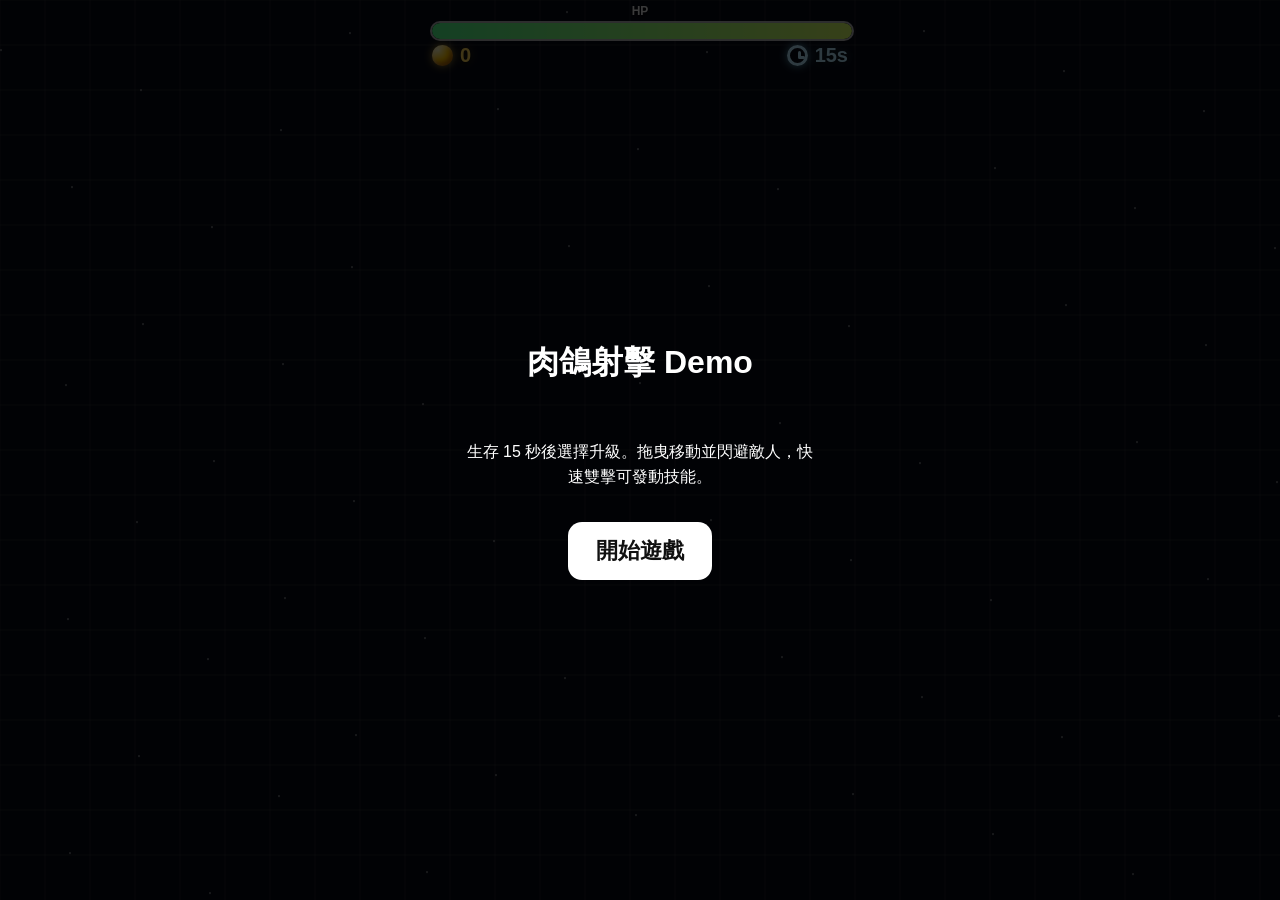
<file: index.html>
﻿<!DOCTYPE html>
<html lang="zh-Hant">
<head>
<meta charset="UTF-8">
<meta name="viewport" content="width=device-width, initial-scale=1.0, maximum-scale=1.0, user-scalable=no, viewport-fit=cover">
<title>肉鴿射擊 Demo</title>
<meta name="theme-color" content="#050814">
<meta name="apple-mobile-web-app-capable" content="yes">
<meta name="apple-mobile-web-app-title" content="GameOne">
<meta name="apple-mobile-web-app-status-bar-style" content="black-translucent">
<meta name="format-detection" content="telephone=no">
<link rel="manifest" href="./manifest.webmanifest?v=20260628-direct-drag-v1">
<link rel="apple-touch-icon" href="./icons/apple-touch-icon.png">
<link rel="icon" type="image/png" sizes="192x192" href="./icons/icon-192.png">
<link rel="stylesheet" href="./style.css?v=20260628-direct-drag-v1">
</head>

<body>
<canvas id="game"></canvas>
<div id="debugError"></div>

<div id="top">
  <div id="hpBox">
    <div id="hpLabel">HP</div>
    <div id="hpBarBack">
      <div id="hpBar"></div>
    </div>
    <div id="coinText">
      <span id="coinIcon"></span>
      <span id="coinNumber">0</span>
    </div>
    <div id="timeText">
      <span id="timeIcon"></span>
      <span id="timeNumber">15s</span>
    </div>
  </div>
</div>


<div id="startPanel">
  <h1>肉鴿射擊 Demo</h1>
  <p>生存 15 秒後選擇升級。拖曳移動並閃避敵人，快速雙擊可發動技能。</p>
  <button id="startBtn">開始遊戲</button>
</div>

<div id="gameOver">
  <h1>遊戲結束</h1>
  <div id="finalText">本次成績</div>
  <button id="restartBtn">重新開始</button>
</div>

<div id="skillPanel">
  <div id="skillPhoneFrame">
    <div id="skillTitle">選擇升級</div>
    <div id="upgradeCoinText">金幣 0</div>

    <div id="skillGrid">
      <div class="skillCard card1" data-skill="1">
        <div class="skillIcon">*</div>
        <div class="skillName">升級 1</div>
        <div class="skillDesc">效果預留</div>
      </div>

      <div class="skillCard card2" data-skill="2">
        <div class="skillIcon">+</div>
        <div class="skillName">升級 2</div>
        <div class="skillDesc">效果預留</div>
      </div>

      <div class="skillCard card3" data-skill="3">
        <div class="skillIcon">x</div>
        <div class="skillName">升級 3</div>
        <div class="skillDesc">效果預留</div>
      </div>

      <div class="skillCard card4" data-skill="4">
        <div class="skillIcon">#</div>
        <div class="skillName">升級 4</div>
        <div class="skillDesc">效果預留</div>
      </div>
    </div>

    <button id="upgradeSkipBtn" type="button">跳過</button>
    <div id="skillTip">金幣足夠可連續購買，或直接跳過</div>
  </div>
</div>

<script src="./game_config.js?v=20260628-direct-drag-v1"></script>
<script src="./player.js?v=20260628-direct-drag-v1"></script>
<script src="./enemy.js?v=20260628-direct-drag-v1"></script>
<script src="./bullet.js?v=20260628-direct-drag-v1"></script>
<script src="./skill.js?v=20260628-direct-drag-v1"></script>
<script src="./skills.js?v=20260628-direct-drag-v1"></script>
<script src="./upgrade_ui.js?v=20260628-direct-drag-v1"></script>
<script src="./main.js?v=20260628-direct-drag-v1"></script>
<script>
if ("serviceWorker" in navigator) {
  window.addEventListener("load", function () {
    const isLocalDev = location.hostname === "localhost" || location.hostname === "127.0.0.1" || location.hostname === "[::1]";

    if (location.protocol === "file:") {
      console.warn("[Game One] Service worker needs http:// or https://. file:// cannot be used for PWA offline caching.");
      return;
    }

    if (isLocalDev) {
      console.info("[Game One] local development mode: clearing service worker and cache so config changes reload immediately.");

      navigator.serviceWorker.getRegistrations()
        .then(function (registrations) {
          return Promise.all(registrations.map(function (registration) {
            return registration.unregister();
          }));
        })
        .then(function () {
          if (!("caches" in window)) return [];

          return caches.keys().then(function (cacheNames) {
            return Promise.all(cacheNames.map(function (cacheName) {
              return caches.delete(cacheName);
            }));
          });
        })
        .then(function () {
          console.info("[Game One] local development service worker and cache cleared.");
        })
        .catch(function (error) {
          console.warn("[Game One] local development cache clear failed:", error);
        });

      return;
    }

    navigator.serviceWorker.register("./service-worker.js")
      .then(function (registration) {
        console.log("[Game One] service worker registered:", registration.scope);
      })
      .catch(function (error) {
        console.error("[Game One] service worker registration failed:", error);
      });
  });
}
</script>
</body>
</html>
</file>
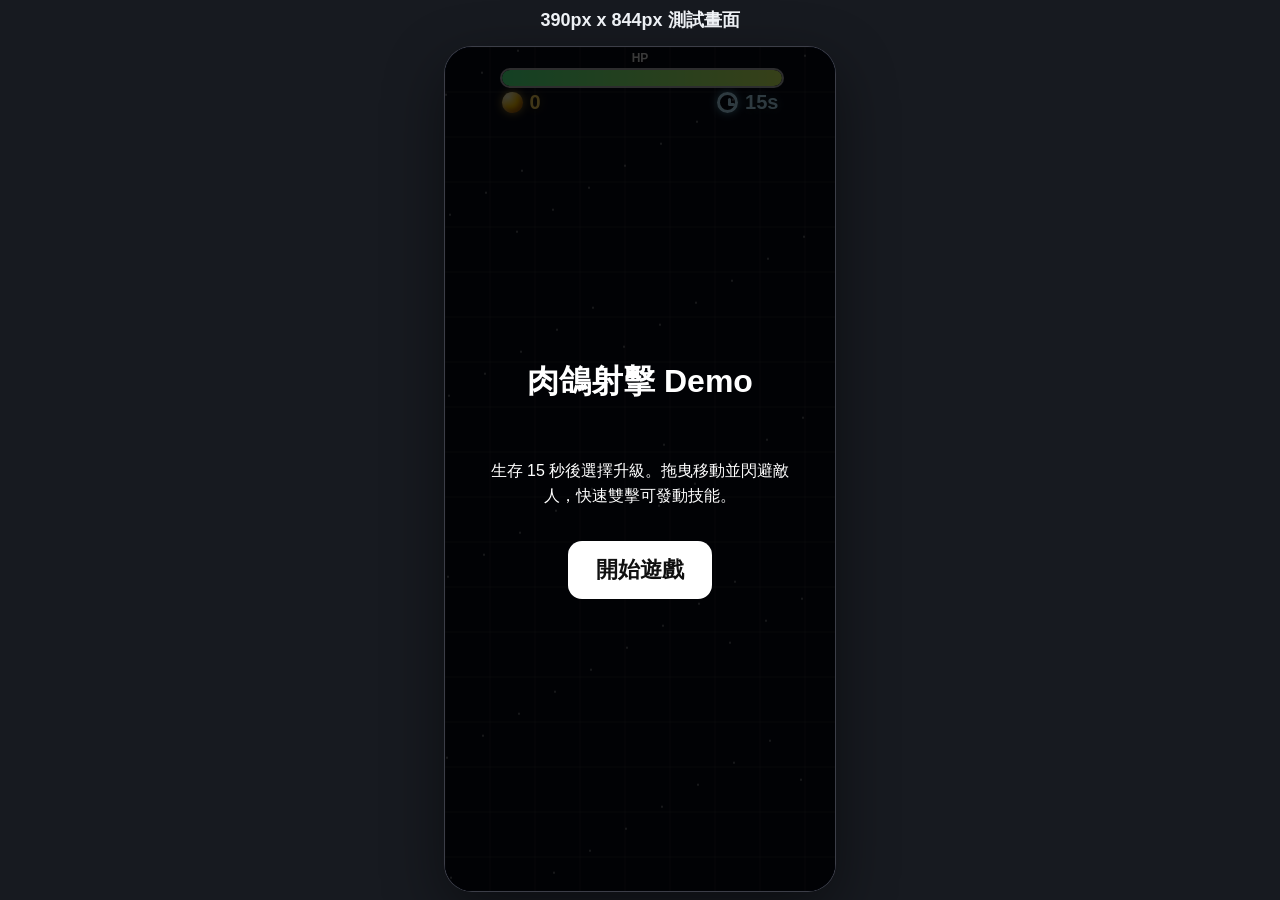
<file: test.html>
﻿<!DOCTYPE html>
<html lang="zh-Hant">
<head>
<meta charset="UTF-8">
<meta name="viewport" content="width=device-width, initial-scale=1.0">
<meta http-equiv="Cache-Control" content="no-store, no-cache, must-revalidate, max-age=0">
<meta http-equiv="Pragma" content="no-cache">
<meta http-equiv="Expires" content="0">
<title>手機直向測試</title>
<style>
html,
body {
  margin: 0;
  min-height: 100%;
  background: #171a20;
  color: #f4f7fb;
  font-family: Arial, "Microsoft JhengHei", sans-serif;
}

body {
  display: flex;
  flex-direction: column;
  align-items: center;
  justify-content: center;
  gap: 14px;
  min-height: 100vh;
}

h1 {
  margin: 0;
  font-size: 18px;
}

#phoneFrame {
  width: 390px;
  height: 844px;
  border: 1px solid rgba(255,255,255,0.22);
  border-radius: 28px;
  background: #050814;
  box-shadow: 0 20px 60px rgba(0,0,0,0.45);
  overflow: hidden;
}

iframe {
  width: 390px;
  height: 844px;
  border: 0;
  display: block;
}
</style>
</head>
<body>
  <h1>390px x 844px 測試畫面</h1>
  <div id="phoneFrame">
    <iframe src="./index.html" title="game test"></iframe>
  </div>
</body>
</html>
</file>
<file: style.css>
﻿html, body {
  margin: 0;
  width: 100%;
  height: 100%;
  min-height: 100%;
  overflow: hidden;
  overscroll-behavior: none;
  background: #050814;
  color: white;
  font-family: Arial, "Microsoft JhengHei", sans-serif;
  touch-action: none;
  user-select: none;
  -webkit-user-select: none;
  -webkit-touch-callout: none;
  -webkit-tap-highlight-color: transparent;
}

body {
  position: fixed;
  inset: 0;
  min-height: 100dvh;
}

canvas {
  display: block;
  width: 100vw;
  height: 100vh;
  height: 100dvh;
  background: linear-gradient(#071328, #03040a);
  touch-action: none;
  user-select: none;
  -webkit-user-select: none;
  -webkit-touch-callout: none;
}

button {
  touch-action: manipulation;
  user-select: none;
  -webkit-user-select: none;
  -webkit-tap-highlight-color: transparent;
}

#top {
  position: fixed;
  top: 4px;
  left: 0;
  right: 0;
  display: flex;
  justify-content: center;
  pointer-events: none;
  text-shadow: 0 2px 4px black;
  z-index: 3;
}

#hpBox {
  width: 72%;
  max-width: 420px;
  position: relative;
  padding-bottom: 30px;
}

#hpBox.hurt {
  animation: hpShake 0.32s ease-in-out;
}

@keyframes hpShake {
  0%   { transform: translateX(0); filter: drop-shadow(0 0 0px red); }
  15%  { transform: translateX(-11px); filter: drop-shadow(0 0 16px red); }
  30%  { transform: translateX(11px); filter: drop-shadow(0 0 20px red); }
  45%  { transform: translateX(-8px); filter: drop-shadow(0 0 16px red); }
  60%  { transform: translateX(8px); filter: drop-shadow(0 0 14px red); }
  100% { transform: translateX(0); filter: drop-shadow(0 0 0px red); }
}

#hpLabel {
  font-size: 12px;
  margin-bottom: 3px;
  opacity: 0.9;
  text-align: center;
  font-weight: bold;
}

#hpBarBack {
  width: 100%;
  height: 16px;
  border: 2px solid rgba(255,255,255,0.65);
  border-radius: 999px;
  background: rgba(255,255,255,0.12);
  overflow: hidden;
}

#hpBarBack.hurtFlash {
  animation: hpFlash 0.32s ease-in-out;
}

@keyframes hpFlash {
  0%   { background: rgba(255,255,255,0.12); border-color: rgba(255,255,255,0.65); }
  20%  { background: rgba(255, 40, 40, 0.72); border-color: rgba(255, 120, 120, 1); }
  50%  { background: rgba(255, 20, 20, 0.55); border-color: rgba(255, 170, 170, 1); }
  100% { background: rgba(255,255,255,0.12); border-color: rgba(255,255,255,0.65); }
}

#hpBar {
  width: 100%;
  height: 100%;
  background: linear-gradient(90deg, #50ff8d, #d9ff63);
  border-radius: 999px;
  transition: width 0.12s linear;
}

#coinText {
  position: absolute;
  left: 2px;
  top: 40px;
  display: flex;
  align-items: center;
  gap: 7px;
  font-size: 20px;
  font-weight: 900;
  color: #ffd65a;
  text-shadow: 0 2px 5px black, 0 0 8px rgba(255, 210, 70, 0.35);
  transform-origin: left center;
}

#coinIcon {
  width: 21px;
  height: 21px;
  border-radius: 50%;
  background:
    radial-gradient(circle at 30% 25%, #fff7b0 0%, #ffe36a 18%, #ffc400 45%, #d88a00 72%, #8f5200 100%);
  box-shadow:
    inset -2px -3px 4px rgba(120, 55, 0, 0.45),
    inset 2px 2px 4px rgba(255,255,255,0.55),
    0 0 9px rgba(255, 207, 64, 0.65);
}

#coinText.coinPop { animation: coinPop 0.34s ease-out; }
#coinText.coinPop #coinIcon { animation: coinIconFlash 0.34s ease-out; }
#coinText.coinPop #coinNumber { animation: coinNumberFlash 0.34s ease-out; }

@keyframes coinPop {
  0%   { transform: scale(1) translateX(0); }
  25%  { transform: scale(1.72) translateX(3px); }
  45%  { transform: scale(1.36) translateX(-2px); }
  70%  { transform: scale(1.14) translateX(1px); }
  100% { transform: scale(1) translateX(0); }
}

@keyframes coinIconFlash {
  0% { filter: none; }
  30% {
    filter: brightness(3.2) saturate(0.15);
    box-shadow:
      inset -2px -3px 5px rgba(255,255,255,0.75),
      inset 2px 2px 6px rgba(255,255,255,1),
      0 0 26px rgba(255,255,255,1),
      0 0 38px rgba(255,220,80,0.95);
  }
  100% { filter: none; }
}

@keyframes coinNumberFlash {
  0%   { color: #ffd65a; }
  30%  { color: #ffffff; text-shadow: 0 0 18px white, 0 0 28px #ffe36a, 0 2px 4px black; }
  100% { color: #ffd65a; }
}

#timeText {
  position: absolute;
  right: 2px;
  top: 40px;
  display: flex;
  align-items: center;
  gap: 7px;
  font-size: 20px;
  font-weight: 900;
  color: #b7e9ff;
  text-shadow: 0 2px 5px black, 0 0 8px rgba(120, 220, 255, 0.35);
}

#timeIcon {
  position: relative;
  width: 21px;
  height: 21px;
  border: 3px solid #b7e9ff;
  border-radius: 50%;
  box-sizing: border-box;
  box-shadow: 0 0 9px rgba(120, 220, 255, 0.65);
}

#timeIcon::before,
#timeIcon::after {
  content: "";
  position: absolute;
  left: 8px;
  background: #b7e9ff;
  border-radius: 2px;
}

#timeIcon::before {
  top: 3px;
  width: 3px;
  height: 7px;
}

#timeIcon::after {
  top: 8px;
  width: 7px;
  height: 3px;
}

#hint {
  position: fixed;
  left: 10px;
  right: 10px;
  bottom: 18px;
  text-align: center;
  font-size: 14px;
  opacity: 0.75;
  pointer-events: none;
  text-shadow: 0 2px 4px black;
  z-index: 3;
}

#startPanel, #gameOver {
  position: fixed;
  inset: 0;
  background: rgba(0,0,0,0.75);
  display: flex;
  flex-direction: column;
  justify-content: center;
  align-items: center;
  gap: 16px;
  z-index: 20;
  text-align: center;
  pointer-events: auto;
}

#gameOver { display: none; }

button {
  font-size: 22px;
  font-weight: bold;
  padding: 14px 28px;
  border-radius: 14px;
  border: none;
  background: white;
  color: #111;
  cursor: pointer;
  touch-action: manipulation;
  pointer-events: auto;
}

p {
  width: 82%;
  max-width: 360px;
  line-height: 1.6;
}

#skillPanel {
  position: fixed;
  inset: 0;
  z-index: 15;
  display: none;
  justify-content: center;
  align-items: center;
  background:
    radial-gradient(circle at center, rgba(70, 90, 140, 0.18), rgba(0, 0, 0, 0.78) 62%),
    rgba(0, 0, 0, 0.55);
  pointer-events: auto;
  overflow: hidden;
}

#skillPanel.active { display: flex; }

#skillPhoneFrame {
  position: relative;
  width: min(78vw, 430px);
  height: min(70vh, 620px);
  background: transparent;
  border: none;
  box-shadow: none;
}

#skillTitle {
  position: absolute;
  top: 32px;
  left: 0;
  right: 0;
  text-align: center;
  font-size: 28px;
  font-weight: 900;
  letter-spacing: 2px;
  color: white;
  text-shadow: 0 4px 10px black, 0 0 18px rgba(120, 220, 255, 0.45);
  opacity: 0;
  transform: translateY(-12px);
}

#skillPanel.active #skillTitle { animation: titleDrop 0.42s ease-out forwards; }

#upgradeCoinText {
  position: absolute;
  top: 78px;
  left: 0;
  right: 0;
  text-align: center;
  font-size: 30px;
  font-weight: 900;
  color: #ffd65a;
  text-shadow: 0 3px 8px black, 0 0 18px rgba(255, 214, 90, 0.72);
  opacity: 0;
  transform: translateY(-10px);
}

#skillPanel.active #upgradeCoinText {
  animation: titleDrop 0.42s ease-out 0.1s forwards;
}

@keyframes titleDrop {
  0% { opacity: 0; transform: translateY(-18px) scale(0.96); }
  100% { opacity: 1; transform: translateY(0) scale(1); }
}

#skillGrid {
  position: absolute;
  left: 10%;
  right: 10%;
  top: 28%;
  display: grid;
  grid-template-columns: 1fr 1fr;
  gap: 34px 36px;
  align-items: stretch;
}

.skillCard {
  position: relative;
  width: 100%;
  aspect-ratio: 1 / 1;
  border: 3px solid rgba(255,255,255,0.92);
  border-radius: 16px;
  background:
    linear-gradient(145deg, rgba(255,255,255,0.18), rgba(255,255,255,0.04)),
    rgba(20, 28, 50, 0.96);
  box-shadow:
    0 12px 20px rgba(0,0,0,0.45),
    inset 0 0 16px rgba(255,255,255,0.06);
  color: white;
  font-size: 18px;
  font-weight: 900;
  display: flex;
  flex-direction: column;
  justify-content: center;
  align-items: center;
  gap: 6px;
  text-align: center;
  opacity: 0;
  pointer-events: none;
  transform: translateX(var(--fromX)) scale(0.82);
  touch-action: manipulation;
}

.skillCard.card1 { grid-column: 2; grid-row: 1; --fromX: 120vw; --overshootX: -14px; }
.skillCard.card2 { grid-column: 1; grid-row: 1; --fromX: -120vw; --overshootX: 14px; }
.skillCard.card3 { grid-column: 2; grid-row: 2; --fromX: 120vw; --overshootX: -14px; }
.skillCard.card4 { grid-column: 1; grid-row: 2; --fromX: -120vw; --overshootX: 14px; }

.skillCard .skillIcon { font-size: 25px; line-height: 1; opacity: 0.82; }
.skillCard .skillName { font-size: 16px; }
.skillCard .skillDesc { font-size: 11px; opacity: 0.72; font-weight: 700; }
.skillCard .skillPrice {
  font-size: 32px;
  line-height: 1;
  font-weight: 900;
  color: #ffd65a;
  text-shadow: 0 2px 5px black, 0 0 14px rgba(255, 214, 90, 0.45);
}

.skillCard.upgradeLevel1 .skillPrice { color: #ffffff; }
.skillCard.upgradeLevel2 {
  border-color: rgba(120, 220, 255, 0.95);
  box-shadow:
    0 0 16px rgba(90, 190, 255, 0.55),
    0 12px 20px rgba(0,0,0,0.45),
    inset 0 0 16px rgba(255,255,255,0.08);
}
.skillCard.upgradeLevel2 .skillPrice { color: #9fe6ff; text-shadow: 0 0 18px rgba(120,220,255,0.78), 0 2px 5px black; }
.skillCard.upgradeLevel3 {
  border-color: rgba(255, 216, 90, 1);
  background:
    linear-gradient(145deg, rgba(255,230,110,0.26), rgba(255,255,255,0.05)),
    rgba(48, 38, 18, 0.98);
  box-shadow:
    0 0 24px rgba(255, 210, 70, 0.88),
    0 12px 22px rgba(0,0,0,0.48),
    inset 0 0 18px rgba(255,255,255,0.12);
}
.skillCard.upgradeLevel3 .skillPrice { color: #ffd65a; text-shadow: 0 0 24px rgba(255,214,90,0.9), 0 2px 5px black; }
.skillCard.enter { animation: skillCardIn 0.46s cubic-bezier(.2, 1.3, .35, 1) forwards; }
.skillCard.settled { opacity: 1; transform: translateX(0) scale(1) rotate(0deg); animation: none; }
.skillCard.clickable { pointer-events: auto; cursor: pointer; }
.skillCard.unaffordable {
  opacity: 0.62;
  filter: grayscale(0.55);
  border-color: rgba(255,255,255,0.38);
}

.skillCard.notEnough {
  animation: notEnoughShake 0.48s ease-in-out;
  border-color: #ff3b4f;
  background:
    linear-gradient(145deg, rgba(255,70,90,0.42), rgba(255,255,255,0.05)),
    rgba(70, 14, 24, 0.98);
  box-shadow:
    0 0 30px rgba(255, 40, 70, 1),
    0 12px 22px rgba(0,0,0,0.5),
    inset 0 0 18px rgba(255,160,170,0.24);
}
.skillCard.exit { animation: skillCardOut 0.34s ease-in forwards; pointer-events: none; }

.skillCard.selected {
  border-color: #fff7a0;
  background:
    linear-gradient(145deg, rgba(255,250,180,0.35), rgba(255,255,255,0.08)),
    rgba(55, 40, 18, 0.98);
  box-shadow:
    0 0 22px rgba(255, 230, 100, 0.95),
    0 12px 22px rgba(0,0,0,0.5),
    inset 0 0 18px rgba(255,255,255,0.18);
}

@keyframes skillCardIn {
  0% { opacity: 0; transform: translateX(var(--fromX)) scale(0.80) rotate(-4deg); }
  68% { opacity: 1; transform: translateX(var(--overshootX)) scale(1.08) rotate(1deg); }
  100% { opacity: 1; transform: translateX(0) scale(1) rotate(0deg); }
}

@keyframes skillCardOut {
  0% { opacity: 1; transform: translateX(0) scale(1) rotate(0deg); }
  100% { opacity: 0; transform: translateX(var(--fromX)) scale(0.76) rotate(4deg); }
}

#skillTip {
  position: absolute;
  left: 0;
  right: 0;
  bottom: 18px;
  text-align: center;
  font-size: 14px;
  opacity: 0;
  color: rgba(255,255,255,0.72);
  text-shadow: 0 2px 5px black;
}

#upgradeSkipBtn {
  position: absolute;
  left: 50%;
  bottom: 48px;
  transform: translateX(-50%);
  font-size: 18px;
  padding: 10px 26px;
  border-radius: 12px;
  background: rgba(255,255,255,0.92);
  color: #111;
  opacity: 0;
}

#upgradeSkipBtn:disabled {
  opacity: 0.28;
  cursor: default;
}

#skillPanel.active #upgradeSkipBtn {
  animation: tipFade 0.4s ease-out 0.85s forwards;
}

#skillPanel.active #skillTip { animation: tipFade 0.4s ease-out 0.95s forwards; }

@keyframes tipFade {
  0% { opacity: 0; }
  100% { opacity: 1; }
}

@keyframes notEnoughShake {
  0% { transform: translateX(0) scale(1); }
  15% { transform: translateX(-12px) scale(1.05); }
  30% { transform: translateX(12px) scale(1.05); }
  45% { transform: translateX(-9px) scale(1.04); }
  60% { transform: translateX(9px) scale(1.04); }
  100% { transform: translateX(0) scale(1); }
}

@media (max-height: 700px) {
  #skillPhoneFrame { height: 74vh; }
  #skillTitle { top: 16px; font-size: 23px; }
  #upgradeCoinText { top: 52px; font-size: 25px; }
  #skillGrid { top: 26%; gap: 24px 28px; }
  #upgradeSkipBtn { bottom: 38px; }
  #skillTip { bottom: 14px; }
}
#debugError {
  position: fixed;
  left: 8px;
  right: 8px;
  top: 88px;
  z-index: 60;
  display: none;
  padding: 10px 12px;
  border: 2px solid rgba(255, 80, 95, 0.95);
  border-radius: 8px;
  background: rgba(70, 0, 12, 0.92);
  color: #fff;
  font-size: 12px;
  line-height: 1.35;
  white-space: pre-wrap;
  pointer-events: none;
  text-shadow: 0 1px 2px black;
}
</file>
